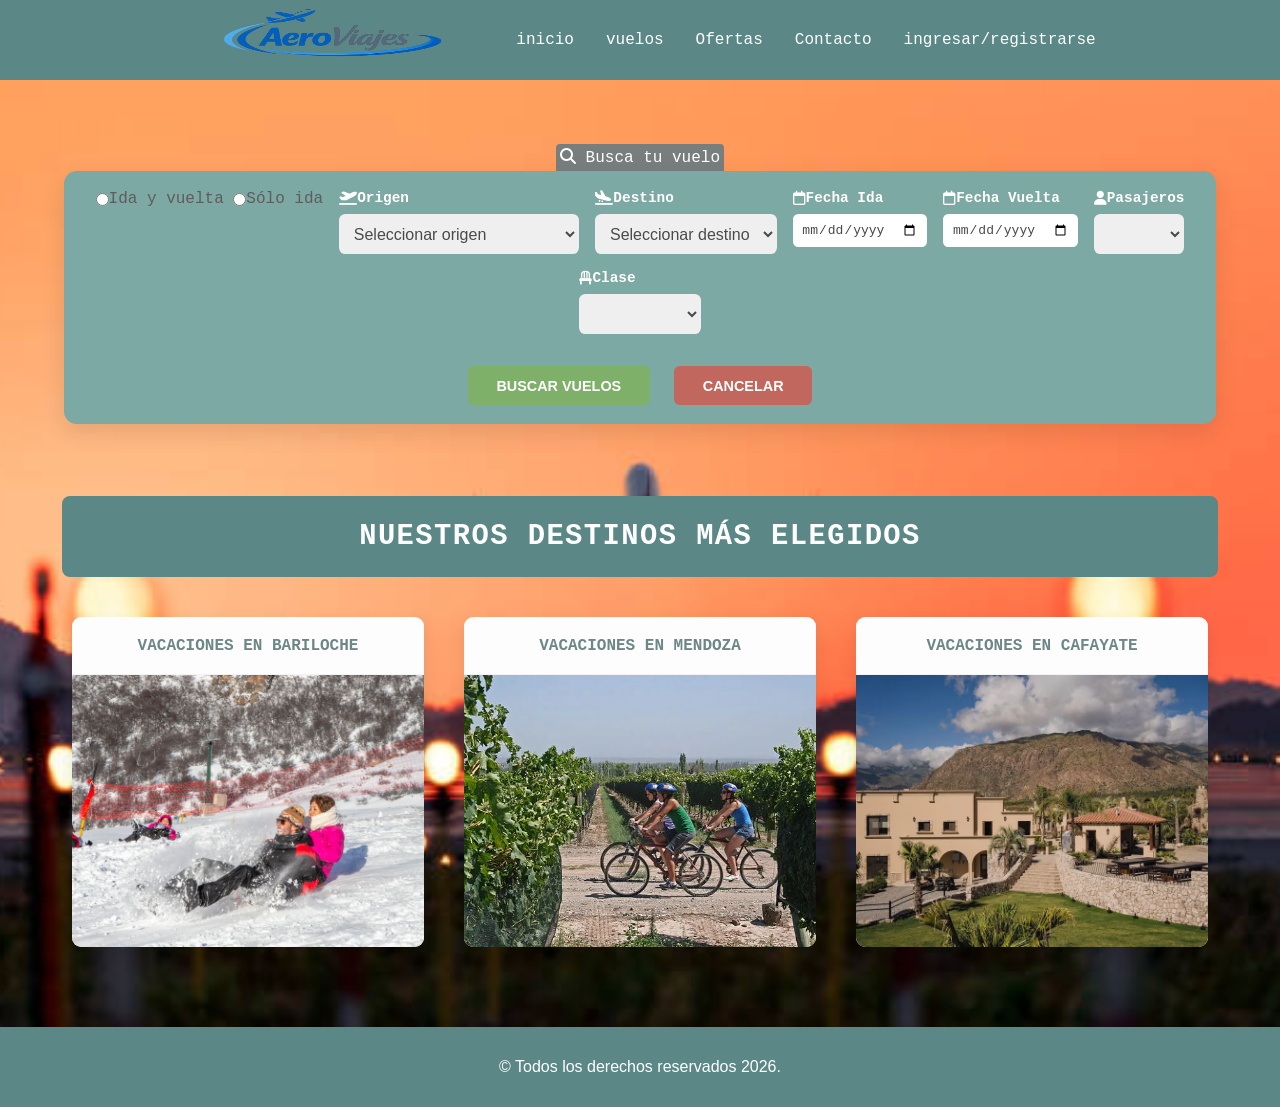
<file: index.html>
<!DOCTYPE html>
<html lang="en">

<head>
    <meta charset="UTF-8">
    <meta name="viewport" content="width=device-width, initial-scale=1.0">
    <title>TP INTEGRADOR 2026</title>
    <link rel="stylesheet" type="text/css" href="/CSS/styles.css">
    <link rel=" stylesheet" type="text/css" href="/CSS/etiquetas.css">
    <link rel="stylesheet" type="text/css" href="/CSS/index.css">
    <link rel="stylesheet" type="text/css"
        href="https://cdnjs.cloudflare.com/ajax/libs/font-awesome/6.5.0/css/all.min.css">

</head>
<!-- ****************************************************
Se deberá maquetar como mínimo las siguientes vistas:
1. Vista Inicio.
2. Vista de Resultados de búsqueda-ENCAMINADA
3. Vista detalle de vuelo-EN PROCESO
4. Vista checkout-LISTA
5. Vista mis reservas
**************************************************** -->

<body>
    <header id="header"></header>
    <main>
        <section class="section-vuelo">
            <p class="etiqueta-vuelo">
                <i class="fa-solid fa-magnifying-glass"></i> Busca tu vuelo
            </p>

            <form action="../PAGES/resultado busqueda.html" method="get" class="form">
                <div id="grupo-fecha-vuelta">
                    <div class="form-row form-tipo">
                        <label class="radio-label">
                            <input type="radio" required name="tipo-viaje" value="ida-vuelta">
                            Ida y vuelta
                        </label>
                        <label class="radio-label">
                            <input type="radio" required name="tipo-viaje" value="solo-ida">
                            Sólo ida
                        </label>
                    </div>
                </div>
                <div class="form-group">
                    <label for="desde">
                        <i class="fa-solid fa-plane-departure"></i> Origen
                    </label>
                    <select name="desde" id="desde" class="campos-form" required>
                        <option value="" disabled selected>Seleccionar origen</option>
                        <option value="BUE">Ezeiza, Buenos Aires (EZE)</option>
                        <option value="AEP">Aeroparque, CABA (AEP)</option>
                        <option value="BRC">Bariloche, Río Negro (BRC)</option>
                        <option value="COR">Córdoba (COR)</option>
                    </select>
                </div>

                <div class="form-group">
                    <label for="destino">
                        <i class="fa-solid fa-plane-arrival"></i> Destino
                    </label>
                    <select name="destino" id="destino" class="campos-form" required>
                        <option value="" disabled selected>Seleccionar destino</option>
                        <option value="MAD">Madrid (MAD)</option>
                        <option value="MIA">Miami (MIA)</option>
                        <option value="LIM">Lima (LIM)</option>
                        <option value="GRU">São Paulo (GRU)</option>
                    </select>
                </div>

                <div class="form-group">
                    <label for="fecha-salida">
                        <i class="fa-regular fa-calendar"></i> Fecha Ida
                    </label>
                    <input type="date" name="fecha-salida" id="fecha-salida" class="campos-form" required>
                </div>

                <div class="form-group">
                    <label for="fecha-vuelta">
                        <i class="fa-regular fa-calendar"></i> Fecha Vuelta
                    </label>
                    <input type="date" name="fecha-vuelta" id="fecha-vuelta" class="campos-form" required>
                </div>

                <div class="form-group">
                    <label for="pasajeros">
                        <i class="fa-solid fa-user"></i> Pasajeros
                    </label>
                    <select name="pasajeros" id="pasajeros" class="campos-form" required>
                        <option value="" disabled selected></option>
                        <option value="1">1</option>
                        <option value="2">2</option>
                        <option value="3">3</option>
                        <option value="4">4</option>
                    </select>
                </div>

                <div class="form-group">
                    <label for="clase">
                        <i class="fa-solid fa-chair"></i> Clase
                    </label>
                    <select name="clase" id="clase" class="campos-form" required>
                        <option value="" disabled selected></option>
                        <option value="economica">Económica</option>
                        <option value="ejecutiva">Ejecutiva</option>
                        <option value="primera">Primera</option>
                    </select>
                </div>

                <div class="form-actions">
                    <input type="submit" value="BUSCAR VUELOS" class="aceptar">
                    <input type="reset" value="CANCELAR" class="reset">
                </div>
            </form>
        </section>

        <section class="destinos-favoritos">
            <h1>NUESTROS DESTINOS MÁS ELEGIDOS</h1>
        </section>
        <section>
            <div class="seccion-vacaciones">
                <article>
                    <a href="../PAGES/resultado busqueda.html">
                        <p class="titulo">VACACIONES EN BARILOCHE</p>
                        <img src="../IMG/vacaciones-bariloche.jpg" alt="vacaciones en Bariloche">
                    </a>
                </article>
                <article>
                    <a href="../PAGES/resultado busqueda.html">
                        <p class="titulo">VACACIONES EN MENDOZA</p>
                        <img src="../IMG/vacaciones-mendoza.jpg" alt="vacaciones en Mendoza">
                    </a>
                </article>
                <article>
                    <a href="../PAGES/resultado busqueda.html">

                        <p class="titulo">VACACIONES EN CAFAYATE</p>
                        <img src="/IMG/vacaciones-cafayate.jpg" alt="vacaciones en Salta">
                    </a>
                </article>
            </div>
        </section>
    </main>
    <footer id="footer"></footer>
    
    <script src="../JS/script.js"></script>
    <script src="../JS/header-footer.js"></script>
</body>

</html>
</file>
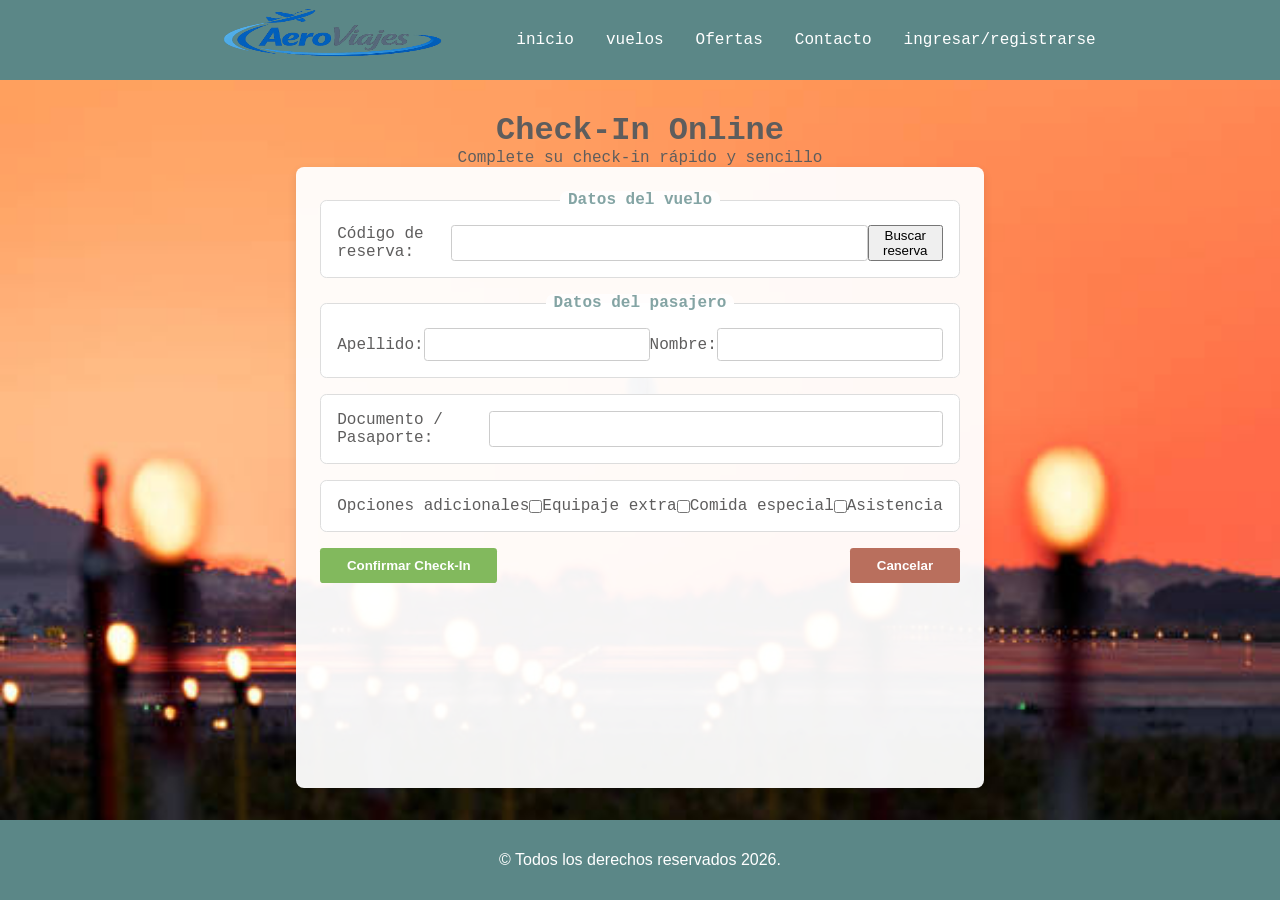
<file: PAGES/check-in.html>
<!DOCTYPE html>
<html lang="es">

<head>
  <meta charset="UTF-8">
  <meta name="viewport" content="width=device-width, initial-scale=1.0">
  <title>Check-In Online</title>
  <link rel="stylesheet" type="text/css" href="../CSS/styles.css">
  <link rel="stylesheet" type="text/css" href="../CSS/etiquetas.css">
  <link rel="stylesheet" type="text/css" href="../CSS/check-in.css">
</head>

<body>
  <header id="header"></header>


  <main>
    <h1>Check-In Online</h1>
    <p>Complete su check-in rápido y sencillo</p>

    <section class="formulario-checkin">
      <form>
        <fieldset>
          <legend class="titulo">Datos del vuelo</legend>
          <label>Código de reserva:</label>
          <input type="text" name="codigo" required>
          <button class="buscar-reserva">Buscar reserva</button>


        </fieldset>

        <fieldset>
          <legend class="titulo">Datos del pasajero</legend>
          <label>Apellido:</label>
          <input type="text" name="apellido" required>
          <label>Nombre:</label>
          <input type="text" name="nombre" required>
        </fieldset>
        <fieldset>
          <label>Documento / Pasaporte:</label>
          <input type="text" name="documento" required>
        </fieldset>
        <fieldset>
          <p>Opciones adicionales</p>
          <label><input type="checkbox"> Equipaje extra</label>
          <label><input type="checkbox"> Comida especial</label>
          <label><input type="checkbox"> Asistencia</label>
        </fieldset>

        <div class="botones">
          <button class="confirmar">Confirmar Check-In</button>
          <button class="cancelar">Cancelar</button>
        </div>
      </form>
    </section>
  </main>

  <footer id="footer"></footer>
  <script src="../JS/header-footer.js"></script>
  <script src="../JS/script.js"></script>
</body>

</html>
</file>
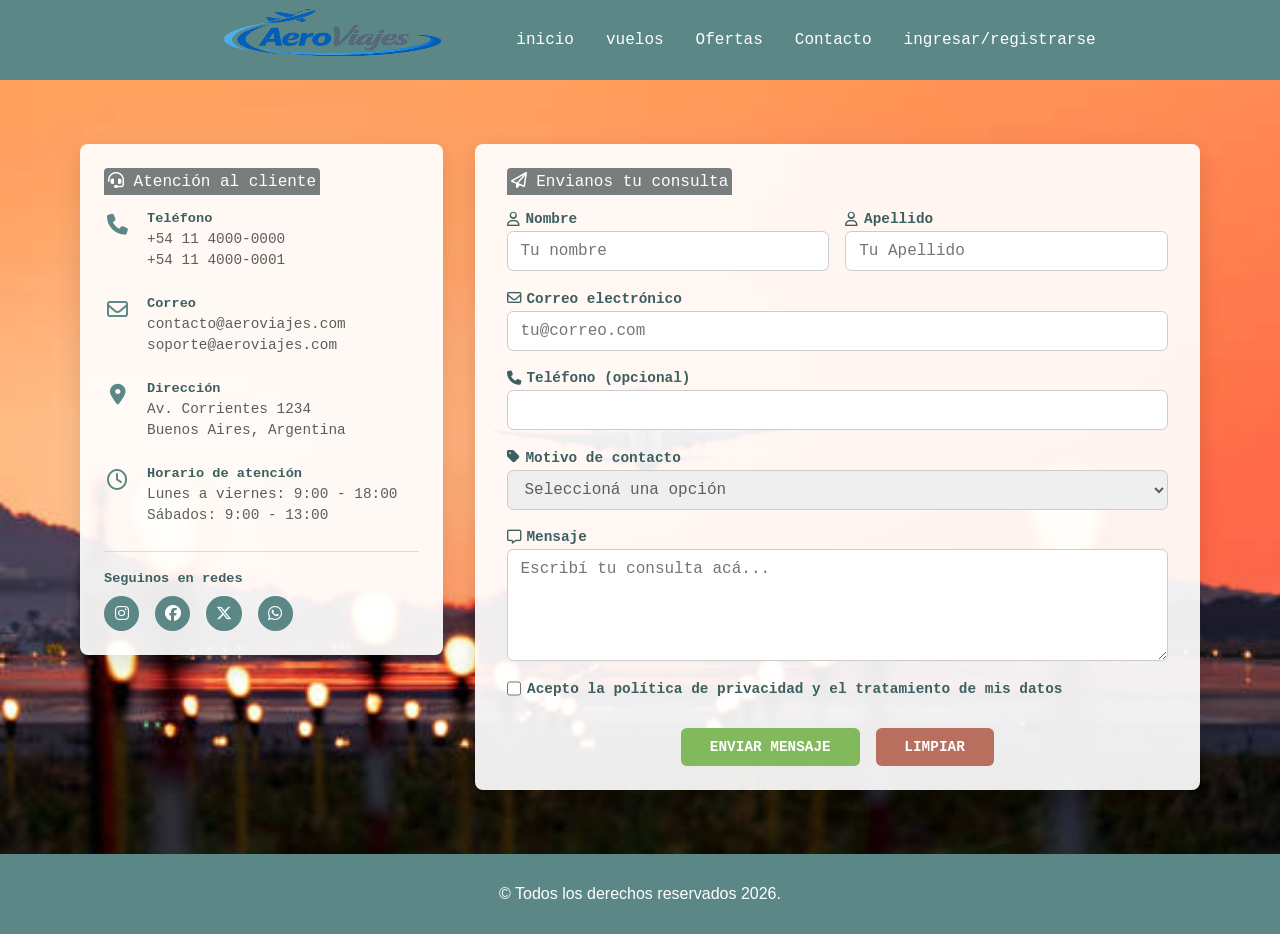
<file: PAGES/contacto.html>
<!DOCTYPE html>
<html lang="es">

<head>
    <meta charset="UTF-8">
    <meta name="viewport" content="width=device-width, initial-scale=1.0">
    <title>Contacto - Aero Viajes</title>
    <link rel="stylesheet" href="../CSS/styles.css">
    <link rel="stylesheet" href="../CSS/etiquetas.css">
    <link rel="stylesheet" href="../CSS/contacto.css">
    <link rel="stylesheet" href="https://cdnjs.cloudflare.com/ajax/libs/font-awesome/6.5.0/css/all.min.css">
</head>

<body>
    <header id="header"></header>


    <main>
        <div class="contacto-wrapper">

            <!-- Columna izquierda -->
            <aside class="contacto-info">
                <p class="etiqueta-vuelo">
                    <i class="fa-solid fa-headset"></i> Atención al cliente
                </p>

                <div class="info-bloque">
                    <div class="info-item">
                        <i class="fa-solid fa-phone"></i>
                        <div>
                            <p class="info-titulo">Teléfono</p>
                            <p class="info-dato">+54 11 4000-0000</p>
                            <p class="info-dato">+54 11 4000-0001</p>
                        </div>
                    </div>

                    <div class="info-item">
                        <i class="fa-regular fa-envelope"></i>
                        <div>
                            <p class="info-titulo">Correo</p>
                            <p class="info-dato">contacto@aeroviajes.com</p>
                            <p class="info-dato">soporte@aeroviajes.com</p>
                        </div>
                    </div>

                    <div class="info-item">
                        <i class="fa-solid fa-location-dot"></i>
                        <div>
                            <p class="info-titulo">Dirección</p>
                            <p class="info-dato">Av. Corrientes 1234</p>
                            <p class="info-dato">Buenos Aires, Argentina</p>
                        </div>
                    </div>

                    <div class="info-item">
                        <i class="fa-regular fa-clock"></i>
                        <div>
                            <p class="info-titulo">Horario de atención</p>
                            <p class="info-dato">Lunes a viernes: 9:00 - 18:00</p>
                            <p class="info-dato">Sábados: 9:00 - 13:00</p>
                        </div>
                    </div>
                </div>

                <!-- Redes sociales -->
                <div class="redes">
                    <p class="info-titulo">Seguinos en redes</p>
                    <div class="redes-iconos">
                        <a href="" class="red-link"><i class="fa-brands fa-instagram"></i></a>
                        <a href="" class="red-link"><i class="fa-brands fa-facebook"></i></a>
                        <a href="" class="red-link"><i class="fa-brands fa-x-twitter"></i></a>
                        <a href="" class="red-link"><i class="fa-brands fa-whatsapp"></i></a>
                    </div>
                </div>
            </aside>

            <!-- formulario -->
            <section class="contacto-form-wrapper">
                <p class="etiqueta-vuelo">
                    <i class="fa-regular fa-paper-plane"></i> Envianos tu consulta
                </p>

                <form action="" method="post" class="form-contacto">

                    <div class="form-row-doble">
                        <div class="form-group">
                            <label for="nombre">
                                <i class="fa-regular fa-user"></i> Nombre
                            </label>
                            <input type="text" id="nombre" name="nombre" class="campos-form" placeholder="Tu nombre"
                                required>
                        </div>
                        <div class="form-group">
                            <label for="apellido">
                                <i class="fa-regular fa-user"></i> Apellido
                            </label>
                            <input type="text" id="apellido" name="apellido" class="campos-form"
                                placeholder="Tu Apellido" required>
                        </div>
                    </div>

                    <div class="form-group">
                        <label for="email">
                            <i class="fa-regular fa-envelope"></i> Correo electrónico
                        </label>
                        <input type="email" id="email" name="email" class="campos-form" placeholder="tu@correo.com"
                            required>
                    </div>

                    <div class="form-group">
                        <label for="telefono">
                            <i class="fa-solid fa-phone"></i> Teléfono (opcional)
                        </label>
                        <input type="tel" id="telefono" name="telefono" class="campos-form">
                    </div>

                    <div class="form-group">
                        <label for="motivo">
                            <i class="fa-solid fa-tag"></i> Motivo de contacto
                        </label>
                        <select id="motivo" name="motivo" class="campos-form" required>
                            <option value="" disabled selected>Seleccioná una opción</option>
                            <option value="reserva">Consulta sobre reserva</option>
                            <option value="cancelacion">Cancelación de vuelo</option>
                            <option value="checkin">Check-in online</option>
                            <option value="equipaje">Equipaje</option>
                            <option value="otro">Otro</option>
                        </select>
                    </div>

                    <div class="form-group">
                        <label for="mensaje">
                            <i class="fa-regular fa-message"></i> Mensaje
                        </label>
                        <textarea id="mensaje" name="mensaje" class="campos-form textarea"
                            placeholder="Escribí tu consulta acá..." rows="5" required></textarea>
                    </div>

                    <div class="form-group form-terminos">
                        <label class="radio-label">
                            <input type="checkbox" name="terminos" required>
                            Acepto la política de privacidad y el tratamiento de mis datos
                        </label>
                    </div>

                    <div class="form-actions">
                        <input type="submit" value="ENVIAR MENSAJE" class="aceptar">
                        <input type="reset" value="LIMPIAR" class="reset">
                    </div>

                </form>
            </section>

        </div>
    </main>

    <footer id="footer"></footer>
    <script src="../JS/header-footer.js"></script>
    <script src="../JS/script.js"></script>
</body>

</html>
</file>
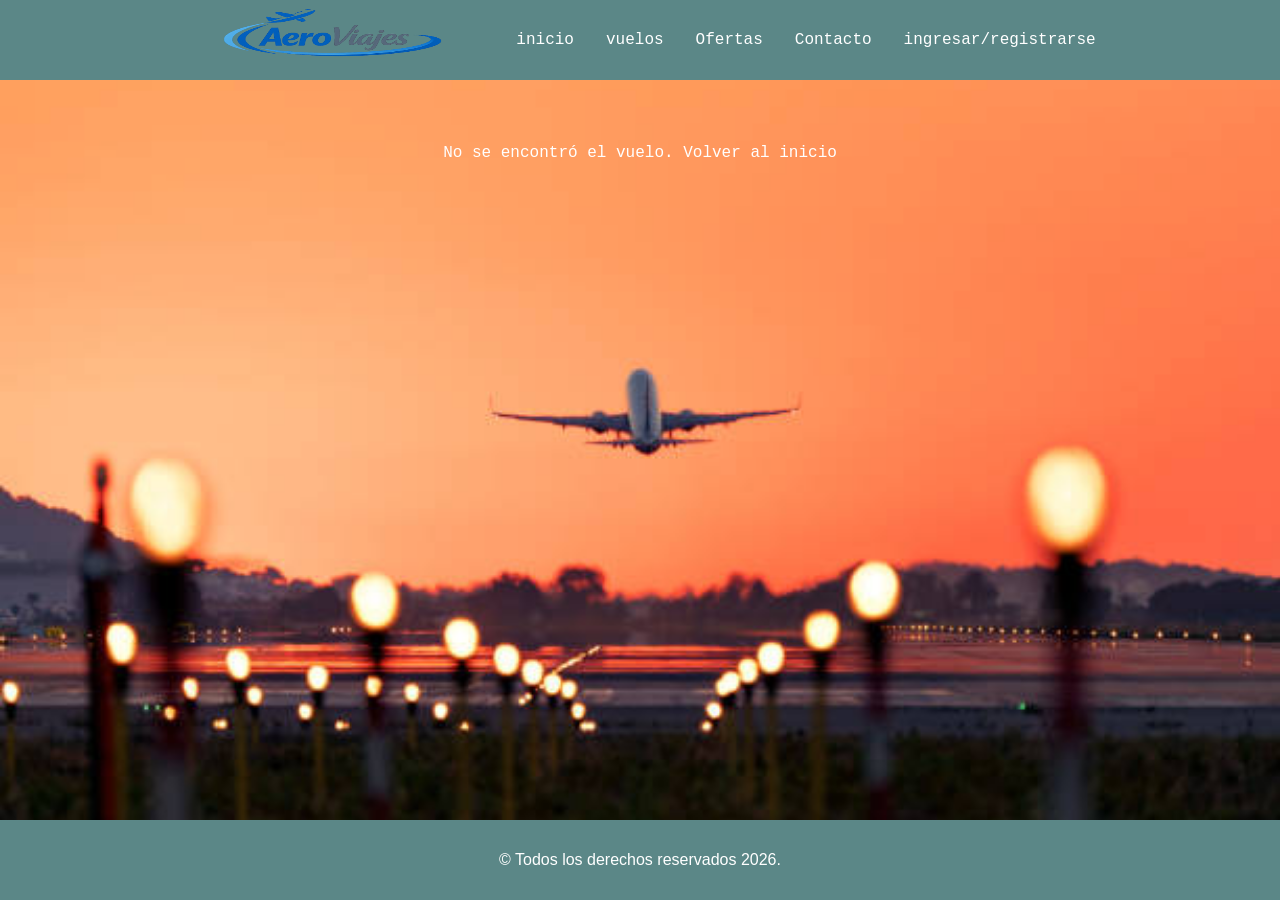
<file: PAGES/detalle_vuelo.html>
<!DOCTYPE html>
<html lang="es">
<head>
    <meta charset="UTF-8">
    <meta name="viewport" content="width=device-width, initial-scale=1.0">
    <title>Detalle del vuelo</title>
    <link rel="stylesheet" type="text/css" href="../CSS/styles.css">
    <link rel="stylesheet" type="text/css" href="../CSS/etiquetas.css">
    <link rel="stylesheet" type="text/css" href="../CSS/detalle_vuelo.css">
</head>
<body>
    <header id="header"></header>

    <main>
        <section class="ubicacion-cabina">
            <div class="datos-de-vuelos" id="detalle-vuelo"></div>

            <div class="resumen-precio" id="resumen-precio"></div>

            <div class="contenedor-opcion-equipaje">
                <label class="opcion-equipaje">
                    <input type="checkbox" id="chk-equipaje"> 
                    Agregar equipaje adicional
                </label>
            </div>

            <p class="etiqueta-asientos">Asientos</p>

            <div class="referencia-asientos">
                <span class="ref-item"><span class="ref-box ref-libre"></span> Disponible</span>
                <span class="ref-item"><span class="ref-box ref-ocupado"></span> Ocupado</span>
                <span class="ref-item"><span class="ref-box ref-seleccionado"></span> Seleccionado</span>
            </div>

            <div class="armado-del-vuelo" id="armado-del-vuelo"></div>

            <button class="etiqueta-confirmar" id="btn-confirmar">Confirmar vuelo</button>
        </section>
    </main>

    <footer id="footer"></footer>

    <script src="../JS/header-footer.js"></script>
    <script src="../JS/script.js"></script>
    <script src="../JS/detalle_vuelo.js"></script>
</body>
</html>
</file>
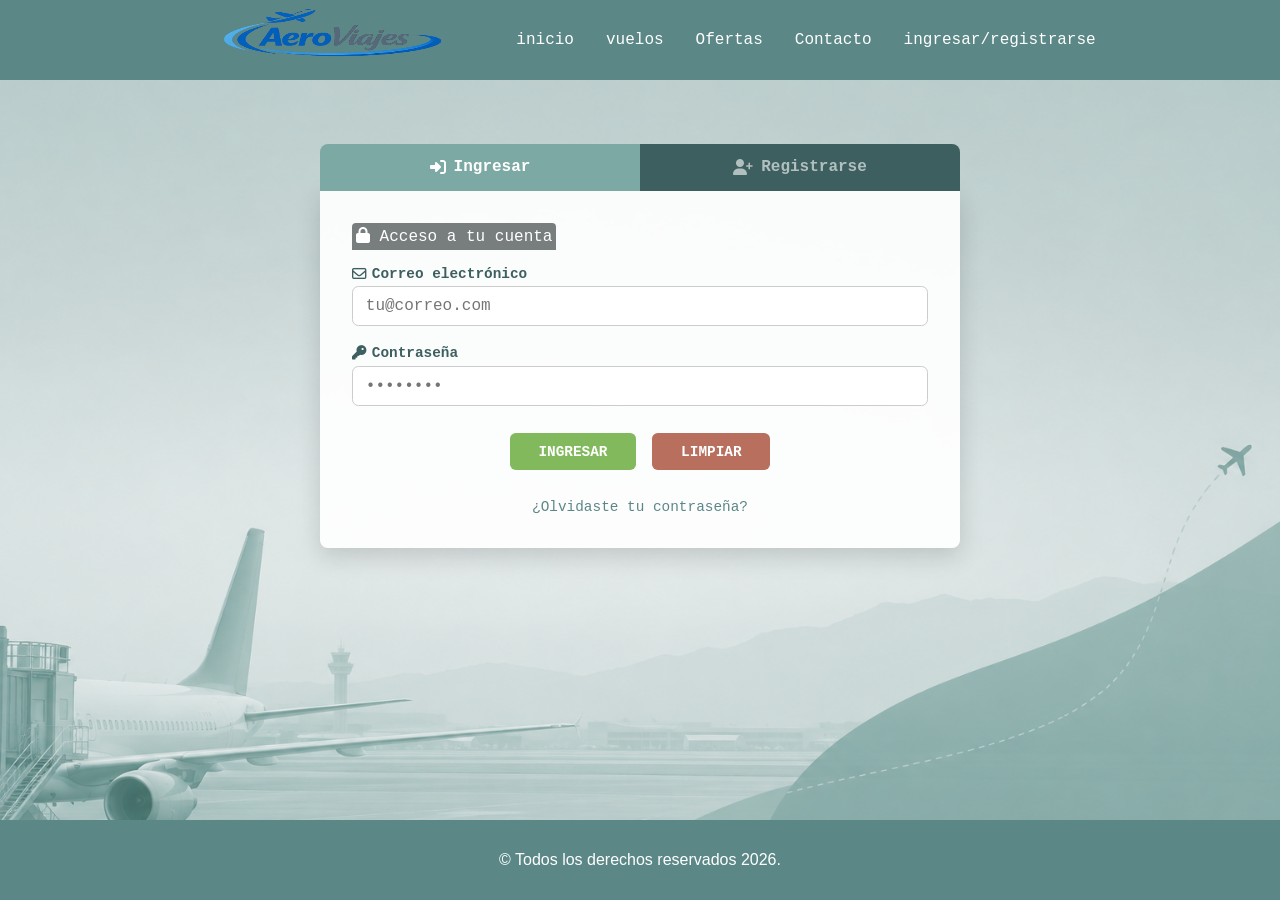
<file: PAGES/ingresar.html>
<!DOCTYPE html>
<html lang="es">

<head>
    <meta charset="UTF-8">
    <meta name="viewport" content="width=device-width, initial-scale=1.0">
    <title>Ingresar / Registrarse</title>
    <link rel="stylesheet" type="text/css" href="../CSS/styles.css">
    <link rel="stylesheet" type="text/css" href="../CSS/etiquetas.css">
    <link rel="stylesheet" type="text/css" href="../CSS/ingresar.css">
    <link rel="stylesheet" type="text/css"
        href="https://cdnjs.cloudflare.com/ajax/libs/font-awesome/6.5.0/css/all.min.css">
</head>

<body>
    <header id="header"></header>
    <main>
        <div class="auth-container">

            <!-- Tabs -->
            <div class="auth-tabs">
                <input type="radio" name="auth-tab" id="tab-login" class="tab-check" checked>
                <input type="radio" name="auth-tab" id="tab-registro" class="tab-check">

                <div class="tabs-header">
                    <label for="tab-login" class="tab-label">
                        <i class="fa-solid fa-right-to-bracket"></i> Ingresar
                    </label>
                    <label for="tab-registro" class="tab-label">
                        <i class="fa-solid fa-user-plus"></i> Registrarse
                    </label>
                </div>

                <!-- Panel Login -->
                <div class="tab-panel panel-login">
                    <p class="etiqueta-vuelo">
                        <i class="fa-solid fa-lock"></i> Acceso a tu cuenta
                    </p>
                    <form action="" method="post" class="form-auth">
                        <div class="form-group">
                            <label for="email-login">
                                <i class="fa-regular fa-envelope"></i> Correo electrónico
                            </label>
                            <input type="email" id="email-login" name="email" class="campos-form"
                                placeholder="tu@correo.com" required>
                        </div>

                        <div class="form-group">
                            <label for="password-login">
                                <i class="fa-solid fa-key"></i> Contraseña
                            </label>
                            <input type="password" id="password-login" name="password" class="campos-form"
                                placeholder="••••••••" required>
                        </div>

                        <div class="form-actions">
                            <input type="submit" value="INGRESAR" class="aceptar">
                            <input type="reset" value="LIMPIAR" class="reset">
                        </div>

                        <div class="auth-footer-link">
                            <a href="#">¿Olvidaste tu contraseña?</a>
                        </div>
                    </form>
                </div>

                <!-- Panel Registro -->
                <div class="tab-panel panel-registro">
                    <p class="etiqueta-vuelo">
                        <i class="fa-solid fa-user-plus"></i> Crear cuenta
                    </p>
                    <form action="" method="post" class="form-auth">
                        <div class="form-row-doble">
                            <div class="form-group">
                                <label for="nombre">
                                    <i class="fa-regular fa-user"></i> Nombre
                                </label>
                                <input type="text" id="nombre" name="nombre" class="campos-form" placeholder="Tu nombre"
                                    required>
                            </div>
                            <div class="form-group">
                                <label for="apellido">
                                    <i class="fa-regular fa-user"></i> Apellido
                                </label>
                                <input type="text" id="apellido" name="apellido" class="campos-form"
                                    placeholder="Tu Apellido" required>
                            </div>
                        </div>

                        <div class="form-group">
                            <label for="email-registro">
                                <i class="fa-regular fa-envelope"></i> Correo electrónico
                            </label>
                            <input type="email" id="email-registro" name="email" class="campos-form"
                                placeholder="tu@correo.com" required>
                        </div>

                        <div class="form-group">
                            <label for="dni">
                                <i class="fa-solid fa-id-card"></i> DNI / Pasaporte
                            </label>
                            <input type="text" id="dni" name="dni" class="campos-form" placeholder="12345678" required>
                        </div>

                        <div class="form-group">
                            <label for="password-registro">
                                <i class="fa-solid fa-key"></i> Contraseña
                            </label>
                            <input type="password" id="password-registro" name="password" class="campos-form"
                                placeholder="••••••••" required>
                        </div>

                        <div class="form-group">
                            <label for="password-confirm">
                                <i class="fa-solid fa-key"></i> Confirmar contraseña
                            </label>
                            <input type="password" id="password-confirm" name="password-confirm" class="campos-form"
                                placeholder="••••••••" required>
                        </div>

                        <div class="form-group form-terminos">
                            <label class="radio-label">
                                <input type="checkbox" name="terminos" required>
                                Acepto los términos y condiciones
                            </label>
                        </div>

                        <div class="form-actions">
                            <input type="submit" value="REGISTRARSE" class="aceptar">
                            <input type="reset" value="LIMPIAR" class="reset">
                        </div>
                    </form>
                </div>

            </div>
        </div>
    </main>
    <footer id="footer"></footer>
    <script src="../JS/header-footer.js"></script>
    <script src="../JS/ingreso-registro.js"></script>
</body>

</html>
</file>
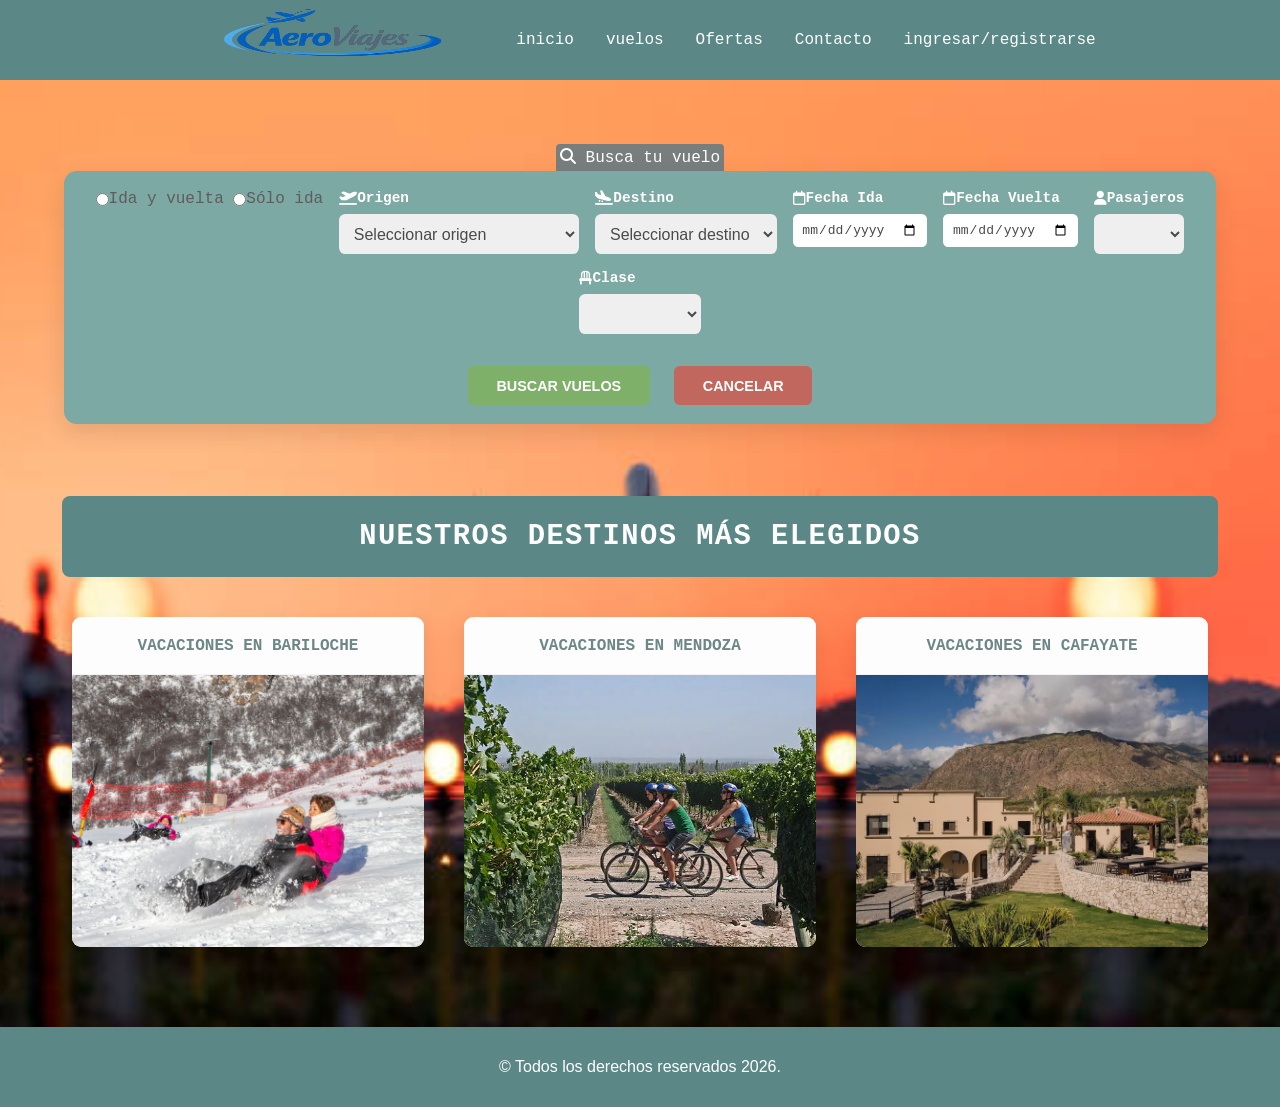
<file: PAGES/pagos.html>
<!DOCTYPE html>
<html lang="es">
<head>
  <meta charset="UTF-8">
  <meta name="viewport" content="width=device-width, initial-scale=1.0">
  <title>Pago - Checkout</title>
  <link rel="stylesheet" type="text/css" href="../CSS/styles.css">
  <link rel="stylesheet" type="text/css" href="../CSS/etiquetas.css">
  <link rel="stylesheet" type="text/css" href="../CSS/check-in.css">
</head>
<body>
  <header id="header"></header>

  <main>
    <h1>Checkout de Compra</h1>
    
    <div class="contenedor-checkout">
      <form id="form-checkout" class="formulario-checkin" onsubmit="return false;">
        
        <fieldset>
          <legend class="titulo">Datos del Pasajero</legend>
          <div class="grupo-campo">
            <label for="nombre">Nombre Completo:</label>
            <input type="text" id="nombre" required>
          </div>
          <div class="grupo-campo">
            <label for="documento-pax">Documento de Identidad:</label>
            <input type="text" id="documento-pax" required>
          </div>
          <div class="grupo-campo">
            <label for="correo">Correo Electrónico:</label>
            <input type="email" id="correo" required>
          </div>
          <div class="grupo-campo">
            <label for="telefono">Teléfono (opcional):</label>
            <input type="text" id="telefono">
          </div>
        </fieldset>

        <fieldset class="tipo-tarjeta">
          <legend class="titulo">Método de Pago</legend>
          <div class="selectores-pago">
            <label class="opcion-radio">
              <input type="radio" id="credito" name="medio-de-pago" value="tarjeta" checked> Tarjeta de Crédito
            </label>
            <label class="opcion-radio">
              <input type="radio" id="transferencia" name="medio-de-pago" value="transferencia"> Transferencia Bancaria
            </label>
          </div>

          <div id="bloque-tarjeta" class="metodo-bloque">
            <div class="grupo-campo">
              <label>Nro. de tarjeta:</label>
              <input type="number" id="nro-tarjeta">
            </div>
            <div class="fila-campos">
              <div class="grupo-campo">
                <label>Vencimiento (MM/YYYY):</label>
                <input type="text" id="vencimiento" placeholder="MM/YYYY">
              </div>
              <div class="grupo-campo">
                <label>CVV:</label>
                <input type="password" id="cvv" maxlength="3" placeholder="***">
              </div>
            </div>
            <div class="grupo-campo">
              <label>Titular de la tarjeta:</label>
              <input type="text" id="titular-tarjeta">
            </div>
          </div>

          <div id="bloque-transferencia" class="metodo-bloque" style="display: none;">
            <div class="grupo-campo">
              <label>Nro. de CBU:</label>
              <input type="number" id="nro-cbu">
            </div>
            <div class="grupo-campo">
              <label>Alias / Nro. Cuenta:</label>
              <input type="text" id="nro-cuenta">
            </div>
            <div class="grupo-campo">
              <label>Titular de la cuenta:</label>
              <input type="text" id="titular-cuenta">
            </div>
          </div>
        </fieldset>

        <div class="botones">
          <button type="submit" class="confirmar" id="btn-pagar">Confirmar el pago</button>
          <button type="reset" class="cancelar" id="btn-cancelar">Cancelar</button>
        </div>
      </form>

      <aside class="resumen-vuelo-checkout">
        <h3 class="titulo-resumen">Resumen de Vuelo</h3>
        <div id="detalle-ruta-resumen" class="info-resumen">
          </div>
        
        <hr>
        
        <div class="seccion-cupon">
          <label for="input-cupon">¿Tenés un cupón?</label>
          <div class="fila-cupon">
            <input type="text" id="input-cupon" placeholder="Código">
            <button type="button" id="btn-cupon">Aplicar</button>
          </div>
          <p id="mensaje-cupon"></p>
        </div>

        <div class="total-checkout">
          <span>Total a pagar:</span>
          <span id="total-monto">$0.00</span>
        </div>
      </aside>
    </div>

    <div class="etiqueta-vuelo ir-al-check-in">
      <a href="../PAGES/check-in.html"><h3>Ir al check-in online</h3></a>
    </div>
  </main>

  <footer id="footer"></footer>
  
  <script src="../JS/header-footer.js"></script>
  <script src="../JS/script.js"></script>
  <script src="../JS/checkout.js"></script>
</body>
</html>
</file>
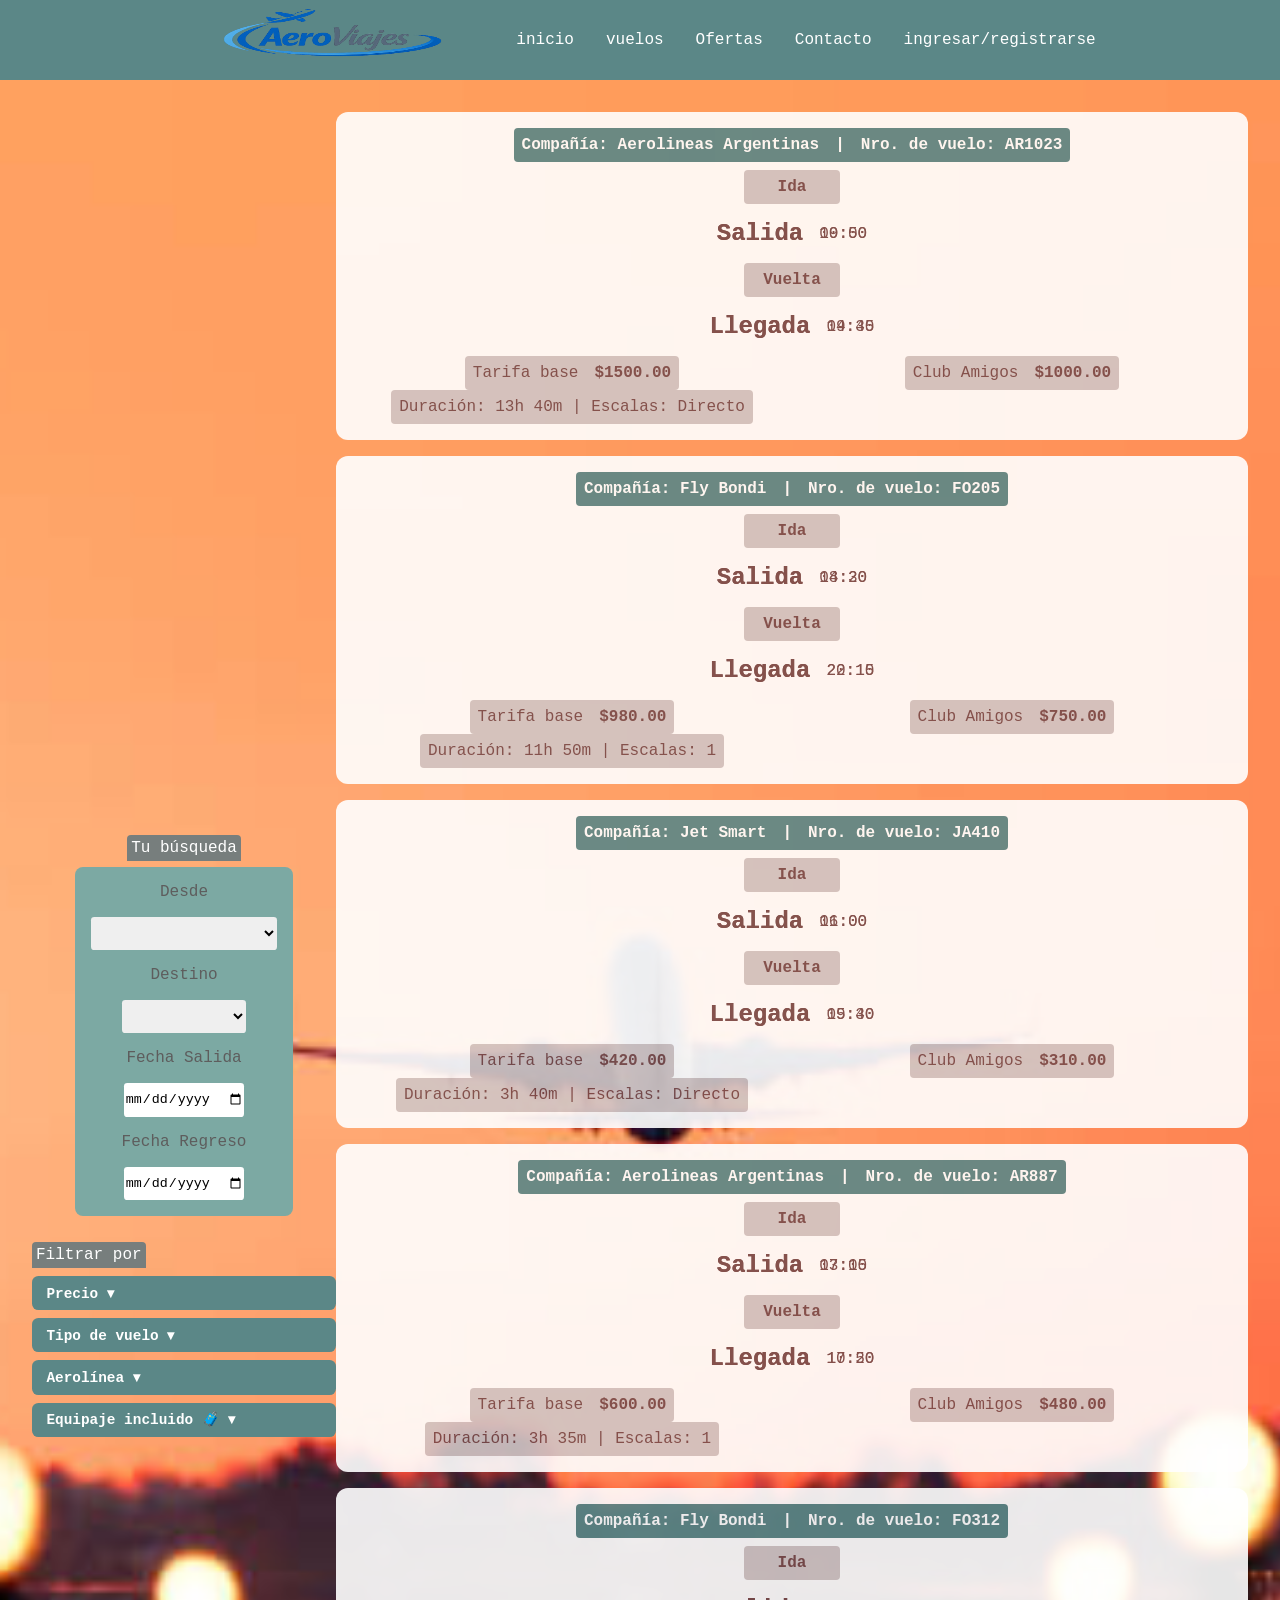
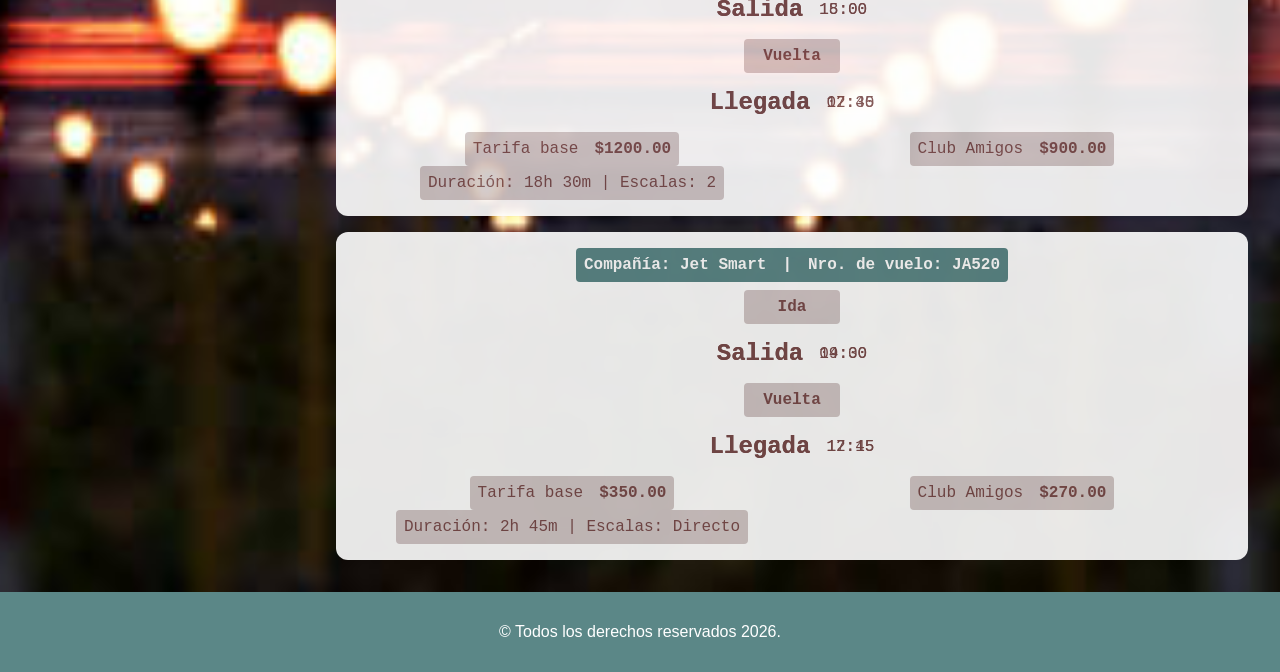
<file: PAGES/resultado busqueda.html>
<!DOCTYPE html>
<html lang="en">
 
<head>
    <meta charset="UTF-8">
    <meta name="viewport" content="width=device-width, initial-scale=1.0">
    <title>Resultado Búsqueda</title>
    <link rel="stylesheet" type="text/css" href="../CSS/styles.css">
    <link rel="stylesheet" type="text/css" href="../CSS/etiquetas.css">
    <link rel="stylesheet" type="text/css" href="../CSS/resultado-busqueda.css">
</head>
 
<body>
    <header id="header"></header>
 
    <main>
        <section class="vuelos-disponibles">
 
            <!-- ASIDE: formulario + filtros -->
            <aside class="section-vuelo" id="section-vuelo">
 
                <p class="etiqueta-vuelo">Tu búsqueda</p>
                <fieldset>
                    <form action="" class="form-vuelos">
                        <label for="desde">Desde</label>
                        <select name="desde" id="desde" class="campos-form">
                            <option value=""></option>
                            <option value="BUE">Ezeiza, Buenos Aires (EZE)</option>
                            <option value="AEP">Aeroparque, CABA (AEP)</option>
                            <option value="BRC">Bariloche, Río Negro (BRC)</option>
                            <option value="COR">Córdoba (COR)</option>
                        </select>
                        <label for="destino">Destino</label>
                        <select name="destino" id="destino" class="campos-form">
                            <option value=""></option>
                            <option value="MAD">Madrid (MAD)</option>
                            <option value="MIA">Miami (MIA)</option>
                            <option value="LIM">Lima (LIM)</option>
                            <option value="GRU">São Paulo (GRU)</option>
                        </select>
                        <label for="fecha-salida">Fecha Salida</label>
                        <input type="date" name="fecha-salida" id="fecha-salida" class="campos-form">
                        <label for="fecha-vuelta">Fecha Regreso</label>
                        <input type="date" name="fecha-vuelta" id="fecha-vuelta" class="campos-form">
                    </form>
                </fieldset>
 
                <!-- FILTROS -->
                <div class="filtros">
                    <p class="etiqueta-vuelo">Filtrar por</p>
 
                    <!-- Precio -->
                    <div class="accordion">
                        <button class="accordion-header" type="button">Precio ▾</button>
                        <div class="accordion-body" id="filtro-precio">
                            <div class="precio-labels">
                                <span id="label-precio-min">$0</span>
                                <span id="label-precio-max">$0</span>
                            </div>
                            <label for="range-precio-min">Mínimo</label>
                            <input type="range" id="range-precio-min" class="range-filtro">
                            <label for="range-precio-max">Máximo</label>
                            <input type="range" id="range-precio-max" class="range-filtro">
                        </div>
                    </div>
 
                    <!-- Tipo de vuelo -->
                    <div class="accordion">
                        <button class="accordion-header" type="button">Tipo de vuelo ▾</button>
                        <div class="accordion-body">
                            <label class="filtro-label">
                                <input type="checkbox" name="tipo-vuelo" value="directo"> Directo
                            </label>
                            <label class="filtro-label">
                                <input type="checkbox" name="tipo-vuelo" value="con-escalas"> Con escalas
                            </label>
                        </div>
                    </div>
 
                    <!-- Aerolínea (se genera dinámicamente) -->
                    <div class="accordion">
                        <button class="accordion-header" type="button">Aerolínea ▾</button>
                        <div class="accordion-body" id="filtro-aerolineas">
                            <!-- JS -->
                        </div>
                    </div>
                    <!-- Equipaje -->
                    <div class="accordion">
                        <button class="accordion-header" type="button">Equipaje incluido 🧳 ▾</button>
                        <div class="accordion-body">
                            <label class="filtro-label">
                                <input type="checkbox" id="check-equipaje">
                                Agregar equipaje en bodega
                            </label>
                            <p class="equipaje-info">El costo varía según la aerolínea y se suma al precio del vuelo.</p>
                        </div>
                    </div>
                </div>
 
            </aside>
 
            <!-- GRILLA de resultados -->
            <section class="grilla-resultados" id="grilla-resultados">
            </section>
 
        </section>
    </main>
 
    <footer id="footer"></footer>
    <script src="../JS/header-footer.js"></script>
    <script src="../JS/script.js"></script>
    <script src="../JS/resultado_busqueda.js"></script>
</body>
 
</html>
</file>
<file: CSS/styles.css>
:root {
    --color-primario: #5b8787;
    --color-primario-dark: #3d5f5f;
    --color-primario-light: rgb(124, 169, 163);
    --color-primario-xlight: rgba(255, 255, 255, 0.2);
    --color-blanco: white;
    --color-texto: rgb(94, 93, 93);
    --color-borde: rgba(255, 255, 255, 0.4);
    --color-aceptar: rgb(130, 185, 93);
    --color-aceptar-dark: rgb(105, 155, 72);
    --color-reset: rgb(185, 111, 93);
    --color-reset-dark: rgb(155, 85, 68);
    --color-asiento-pasajero: rgb(231, 185, 101);
}
    * {
        margin: 0;
    }

    html,
    body {
        height: 100%;
        margin: 0;
    }

    body {
        display: flex;
        flex-direction: column;
        margin: 0 auto;
        padding: 0;
        height: 100vh;
        min-height: 100vh;
        width: 100%;
        font-family: 'Courier New', Courier, monospace;
    }

    header {
        display: flex;
        flex-direction: row;
        position: relative;
        justify-content: space-around;
        color: white;
        background-color: #5b8787;
        padding: 0 2em;
        height: 5em;
    }

    nav {
        display: flex;
        justify-content: center;
    }

    .menu {
        display: flex;
        gap: 2em;
        justify-content: space-around;
        align-items: center;
        padding: 1em;
        height: auto;
    }

    .logo {
        display: flex;
        align-items: center;
        max-height: 100%;
        height: auto;
        width: auto;

    }

    a {
        color: white;
        text-decoration: none;
    }

    fieldset {
        border: none;
        margin-bottom: 1.5em;
    }

    main {
        display: flex;
        flex: 1;
        flex-direction: column;
        justify-content: start;
        align-items: center;
        min-height: calc(100vh -5em -5em);
        padding: 2em;
        background-image: url(../IMG/avion-despegando.jpg);
        background-size: cover;
        background-position: center;
        background-repeat: no-repeat;
        background-color: rgb(185, 191, 190);
        color: rgb(94, 93, 93);
    }

    footer {
        display: flex;
        flex-direction: row;
        justify-content: center;
        align-items: center;
        width: 100%;
        height: 5em;
        color: white;
        background-color: #5b8787;
        font-family: Arial, Helvetica, sans-serif;
        flex-shrink: 0;
        gap: 2em;
    }
</file>
<file: CSS/etiquetas.css>
.etiqueta-vuelo {
    border-radius: 0.25em 0.25em 0 0;
    background-color: rgb(119, 126, 125);
    color: white;
    max-width: fit-content;
    padding: 0.25em;
}

.form-vuelos {
    position: relative;
    display: flex;
    flex-direction: column;
    flex-wrap: wrap;
    justify-content: center;
    align-items: center;
    width: 100%;
    max-width: 100%;
    gap: 1em;
    padding: 1em 1em 1em 1em;
    background-color: rgb(124, 169, 163);
    border-radius: 0.50em;
}

label {
    display: inline-flex;
    align-items: center;
}

.campos-form {
    display: flex;
    flex-direction: row;
    justify-content: center;
    border-radius: 0.25em;
    border: none;
    height: 2.5em;
}

.buscar-cancelar {
    display: flex;
    flex-direction: row;
    justify-content: space-around;
    gap: 1em;
    width: max-content;
    height: fit-content;
}

.aceptar {
    display: flex;
    justify-content: center;
    align-items: center;
    background-color: rgb(130, 185, 93);
    border-radius: 0.25em;
    color: white;
    font-weight: bold;
    border: none;
    padding: 0.5em 1em;
    text-decoration: none;
}

.reset {
    background-color: rgb(185, 111, 93);
    border-radius: 0.25em;
    color: white;
    font-weight: bold;
    border: none;
    text-align: center
}

fieldset {
    display: flex;
    flex-direction: row;
    justify-content: space-around;
    margin: 0;
}

/*TARJETAS DE VUELO (usado en resultado busqueda.html y detalle vuelo.html)*/

.grilla-resultados {
    /*display: grid;
grid-template-columns: repeat(3, 1fr); */
    display: flex;
    flex-direction: column;
    width: 100%;
    max-width: 100%;
    margin: 0 auto;
    box-sizing: border-box;
    gap: 1em;
}

.datos-de-vuelos {
    display: grid;
    grid-template-columns: 1fr 1fr;
    grid-template-rows: auto auto auto auto auto auto;
    grid-template-areas:
        "compania compania"
        "ida ida"
        "salida salida"
        "vuelta vuelta"
        "llegada llegada"
        "precio-base precio-amigo";
    justify-content: center;
    align-items: center;
    padding: 1em;
    max-height: fit-content;
    margin: 0;
    background-color: #ffffff;
    border-radius: 0.75em;
    opacity: 0.90;
    align-content: space-evenly;
    justify-items: center;
    width: 100%;
    box-sizing: border-box;
}

.aerolinea {
    display: flex;
    justify-content: space-between;
    align-items: center;
    gap: 1em;
}

.compania {
    grid-area: compania;
    display: flex;
    flex-direction: row;
    justify-content: start;
    align-items: center;
    width: auto;
    color: white;
    background-color: #5b8787;
    border-radius: 0.25em;
    padding: 0.5em;
    font-weight: bold;
    margin-bottom: 0.5em;
}

.ida {
    grid-area: ida;
    display: flex;
    flex-direction: row;
    justify-content: center;
    align-items: center;
    width: 5em;
    background-color: rgb(209, 198, 198);
    color: rgb(120, 74, 74);
    border-radius: 0.25em;
    padding: 0.5em;
    font-weight: bold;
}

.vuelta {
    grid-area: vuelta;
    display: flex;
    flex-direction: row;
    justify-content: center;
    align-items: center;
    width: 5em;
    background-color: 5b8787;
    background-color: rgb(209, 198, 198);
    color: rgb(120, 74, 74);
    border-radius: 0.25em;
    padding: 0.5em;
    font-weight: bold;
}


.salida {
    grid-area: salida;
}

.llegada {
    grid-area: llegada;
}

.salida-llegada {
    display: flex;
    flex-direction: row;
    align-items: center;
    justify-content: center;
    padding: 1em;
    color: rgb(120, 74, 74);

}

.horario {
    display: flex;
    flex-direction: row;
    justify-content: center;
    margin-left: 1em;
    color: rgb(120, 74, 74);

}

.tarifas {
    display: flex;
    flex-direction: row;
    justify-content: center;
    align-items: center;
    background-color: rgb(209, 198, 198);
    color: rgb(120, 74, 74);
    border-radius: 0.25em;
    padding: 0.5em;
}

.precio-base {
    grid-area: precio-base;
    display: flex;
    flex-direction: row;
    justify-content: center;
    margin-left: 1em;
    font-weight: bold;
    color: rgb(120, 74, 74);
}

.precio-amigo {
    grid-area: precio-amigo;
    display: flex;
    flex-direction: row;
    justify-content: center;
    margin-left: 1em;
    font-weight: bold;
    color: rgb(120, 74, 74);
}

.titulo {
    text-align: center;
    padding: 1em;
    background-color: #ffffff;
    opacity: 0.75;
    border-radius: 0.50em 0.50em 0 0;
}

/*?????*/
.section-vuelo {
    display: flex;
    flex-direction: column;
    justify-content: center;
    align-items: center;
}

.vuelo {
    display: grid;
    grid-template-columns: 1fr;
    justify-content: center;
    align-items: center;
    padding-top: 1em;
    height: 15em;
    margin: 2em;
    background-color: #ffffff;
    border-radius: 0.75em;
}

.tipo-tarjeta {
    display: flex;
    flex-direction: column;

}

.tipo-tarjeta input {
    margin-left: 1em;
}

input #mes-anio {
    width: min-content;
}

input[type="number"] {
    width: 100%;
    padding: 0.5em;
    margin: 0.5em 0;
    border-radius: 0.25em;
    border: 1px solid #ccc;

}

.vuelos-disponibles {
    display: grid;
    grid-template-columns: 1fr 3fr;
    width: 100%;
}

/* *********************************************************************
RESPONSIVE DESIGN
********************************************************************* */

@media (max-width: 768px) {
    .grilla-resultados {
        grid-template-columns: 1fr;
        grid-template-rows: auto;
        margin: 1em;
        padding: 1em;
    }

    .datos-de-vuelos {
        grid-template-columns: 1fr;
        grid-template-areas:
            "compania"
            "ida"
            "salida"
            "llegada"
            "vuelta"
            "precio-base"
            "precio-amigo";
        height: auto;
        margin: 1em 0;
    }

    header {
        flex-direction: column;
        height: auto;
        padding: 1em;
    }

    .menu {
        flex-direction: column;
        gap: 1em;
        height: auto;
    }

    .logo img {
        max-width: 150px;
        height: auto;
    }

    .destinos-favoritos {
        display: flex;
        flex-direction: row;
        justify-content: center;
        align-items: center;
        text-align: center;
        margin: 3em;
        padding: 1em;
        color: white;
        background-color: #5b8787;
        align-items: center;
        width: 100%;
        max-width: 100vw;
        border-radius: 0.50em;
    }

    .seccion-vacaciones {
        display: grid;
        grid-template-columns: repeat(1, 1fr);
        align-items: center;
        justify-content: center;
        width: 100%;
        max-width: 100vw;
        height: auto;
        width: auto;
        gap: 1em;
    }

    .seccion-vacaciones img {
        max-width: 100%;
        height: auto;
        display: block;
        border-radius: 0 0 0.50em 0.50em;
        height: 30em;
        opacity: 0.8;
    }
}

@media (min-width: 769px) and (max-width: 1024px) {
    .grilla-resultados {
        grid-template-columns: repeat(2, 1fr);
        grid-template-rows: auto;
        margin: 1.5em;
        padding: 1.5em;
    }

    .datos-de-vuelos {
        grid-template-columns: 1fr 1fr;
        grid-template-areas:
            "compania compania"
            "ida ida"
            "salida llegada"
            "vuelta vuelta"
            "precio-base precio-amigo";
        height: auto;
    }

    .logo img {
        max-width: 200px;
        height: auto;
    }

    .destinos-favoritos {
        display: flex;
        flex-direction: row;
        justify-content: center;
        align-items: center;
        text-align: center;
        margin: 3em;
        padding: 1em;
        color: white;
        background-color: #5b8787;
        align-items: center;
        width: 100%;
        max-width: 100vw;
        border-radius: 0.50em;
    }

    .seccion-vacaciones {
        display: grid;
        grid-template-columns: repeat(1, 1fr);
        align-items: center;
        justify-content: center;
        width: 100%;
        max-width: 100vw;
        height: auto;
        width: auto;
        gap: 1em;
    }

    .seccion-vacaciones img {
        max-width: 100%;
        height: auto;
        display: block;
        border-radius: 0 0 0.50em 0.50em;
        height: 30em;
        opacity: 0.8;
    }

}
</file>
<file: CSS/index.css>
:root {
    --color-primario: #5b8787;
    --color-primario-dark: #3d5f5f;
    --color-primario-light: #7ca9a3;
    --color-primario-xlight: rgba(255, 255, 255, 0.15);
    --color-blanco: #ffffff;
    --color-texto: #4a4a4a;
    --color-aceptar: #7fb069;
    --color-cancelar: #c2675d;
}

.section-vuelo {
    padding: 2em;
    /*Espacio interno*/
    display: flex;
    flex-direction: column;
    justify-content: center;
    align-items: center;
    width: 100%;
    box-sizing: border-box;
    /*cómo se calcula el tamaño total de un elemento.*/
}

.etiqueta-vuelo {
    border-radius: 0.25em 0.25em 0 0;
    background-color: rgb(119, 126, 125);
    color: white;
    max-width: fit-content;
    padding: 0.25em;
}

.form {
    display: flex;
    flex-wrap: wrap;
    gap: 1em;
    justify-content: center;
    background-color: var(--color-primario-light);
    padding: 1.2em;
    border-radius: 0.8em;
    width: 100%;
    max-width: 90em;
    box-sizing: border-box;
    box-shadow: 0 0.5em 1.5em rgba(0, 0, 0, 0.1);
}

.form-group {
    display: flex;
    flex-direction: column;
    gap: 0.5em;
}

.form-group label {
    display: flex;
    color: var(--color-blanco);
    font-weight: bold;
    font-size: 0.9em;
}

.campos-form {
    padding: 0.6em;
    border-radius: 0.4em;
    border: 0.0625em solid transparent;
    font-size: 1em;
    width: 100%;
    box-sizing: border-box;
    color: var(--color-texto);
}

.form-actions {
    display: flex;
    justify-content: center;
    align-items: center;
    gap: 1.5em;
    width: 100%;
    margin-top: 1em;
}

.aceptar,
.reset {
    padding: 0.8em 2em;
    border-radius: 0.4em;
    border: none;
    font-weight: bold;
    cursor: pointer;
    transition: transform 0.2s, background-color 0.2s;
    color: var(--color-blanco);
    text-transform: uppercase;
    font-size: 0.9em;
}

.aceptar {
    background-color: var(--color-aceptar);
}

.reset {
    background-color: var(--color-cancelar);
}

.aceptar:hover,
.reset:hover {
    filter: brightness(1.1);
}

.destinos-favoritos {
    background-color: var(--color-primario);
    color: var(--color-blanco);
    text-align: center;
    padding: 1.5em;
    margin: 2.5em auto;
    width: 95%;
    max-width: 75em;
    border-radius: 0.5em;
    box-sizing: border-box;
}

.destinos-favoritos h1 {
    margin: 0;
    font-size: 1.8em;
    letter-spacing: 0.05em;
}

.seccion-vacaciones {
    display: grid;
    grid-template-columns: repeat(3, 1fr);
    gap: 2.5em;
    padding: 0 2em 3em 2em;
    width: 100%;
    max-width: 75em;
    margin: 0 auto;
    box-sizing: border-box;
}

.seccion-vacaciones article {
    background: var(--color-blanco);
    border-radius: 0.6em;
    overflow: hidden;
    box-shadow: 0 0.4em 1em rgba(0, 0, 0, 0.08);
    transition: transform 0.3s;
}

.seccion-vacaciones article:hover {
    transform: translateY(-0.3em);
}

.titulo {
    padding: 1.2em;
    color: var(--color-primario-dark);
    font-weight: bold;
    text-align: center;
    background: #fdfdfd;
    font-size: 1em;
    border-bottom: 0.0625em solid #eee;
}

.seccion-vacaciones img {
    width: 100%;
    height: 17em;
    object-fit: cover;
    display: block;
}

@media (max-width: 64em) {
    .form {
        flex-direction: column;
        padding: 1.5em;
    }

    .form-actions {
        flex-direction: column;
        gap: 1em;
    }

    .aceptar,
    .reset {
        width: 100%;
    }

    .seccion-vacaciones {
        grid-template-columns: 1fr;
        padding: 1em;
    }
}

@media (max-width: 48em) {

    .destinos-favoritos {
        width: 100%;
        border-radius: 0;
    }

    .destinos-favoritos h1 {
        font-size: 1.3em;
    }
}
</file>
<file: CSS/check-in.css>
.contenedor-checkout {
    display: flex;
    flex-direction: row;
    gap: 2em;
    width: 95%;
    max-width: 1000px;
    margin: 1em auto;
    align-items: flex-start;
}

.formulario-checkin {
    background-color: rgba(255, 255, 255, 0.95);
    border-radius: 0.5em;
    padding: 1.5em;
    flex: 2;
    box-shadow: 0 4px 10px rgba(0,0,0,0.1);
}

fieldset {
    border: 1px solid #ddd;
    border-radius: 0.4em;
    padding: 1em;
    margin-bottom: 1em;
    background: #fff;
}

.titulo {
    font-weight: bold;
    padding: 0 0.5em;
    color: #5b8787;
}

.grupo-campo {
    margin-bottom: 0.8em;
    display: flex;
    flex-direction: column;
}

.grupo-campo label {
    margin: 0 0 0.3em 0;
    font-size: 0.9em;
    font-weight: bold;
}

input[type="text"],
input[type="email"],
input[type="number"],
input[type="password"] {
    width: 100%;
    padding: 0.6em;
    border-radius: 0.25em;
    border: 1px solid #ccc;
    font-family: Arial, sans-serif;
}

.fila-campos {
    display: flex;
    gap: 1em;
}

.fila-campos .grupo-campo {
    flex: 1;
}

/* Selectores de método de pago */
.selectores-pago {
    display: flex;
    gap: 2em;
    margin-bottom: 1em;
    background: #f5f5f5;
    padding: 0.6em;
    border-radius: 0.3em;
}

.opcion-radio {
    display: flex;
    align-items: center;
    cursor: pointer;
    font-weight: bold;
    margin: 0;
}

.opcion-radio input {
    margin-right: 0.5em;
    width: auto;
}

/* Columna Lateral de Resumen */
.resumen-vuelo-checkout {
    background-color: rgba(255, 255, 255, 0.95);
    border-radius: 0.5em;
    padding: 1.5em;
    flex: 1;
    box-shadow: 0 4px 10px rgba(0,0,0,0.1);
    border-top: 4px solid #5b8787;
}

.titulo-resumen {
    color: #3d5f5f;
    margin-bottom: 1em;
    border-bottom: 2px solid #5b8787;
    padding-bottom: 0.3em;
}

.info-resumen p {
    margin: 0.5em 0;
    font-size: 0.95em;
    line-height: 1.4;
}

.seccion-cupon {
    margin: 1em 0;
}

.fila-cupon {
    display: flex;
    gap: 0.5em;
    margin-top: 0.3em;
}

.fila-cupon input {
    flex: 2;
    padding: 0.4em;
    border: 1px solid #ccc;
    border-radius: 0.25em;
}

.fila-cupon button {
    flex: 1;
    background-color: #5b8787;
    color: white;
    border: none;
    border-radius: 0.25em;
    cursor: pointer;
    font-weight: bold;
}

#mensaje-cupon {
    font-size: 0.85em;
    margin-top: 0.3em;
    font-weight: bold;
}

.total-checkout {
    display: flex;
    justify-content: space-between;
    font-weight: bold;
    font-size: 1.2em;
    margin-top: 1em;
    padding-top: 0.5em;
    border-top: 2px dashed #ccc;
    color: #c45a45;
}

.botones {
    display: flex;
    justify-content: space-between;
    margin-top: 1em;
}

.confirmar, .cancelar {
    padding: 0.75em 2em;
    border: none;
    border-radius: 0.25em;
    font-weight: bold;
    cursor: pointer;
}

.confirmar { background-color: #82b95d; color: white; }
.cancelar { background-color: #b96f5d; color: white; }

.ir-al-check-in {
    text-align: center;
    margin-top: 1.5em;
}

@media (max-width: 768px) {
    .contenedor-checkout {
        flex-direction: column;
    }
    .formulario-checkin, .resumen-vuelo-checkout {
        width: 100%;
    }
}
</file>
<file: CSS/contacto.css>
.contacto-wrapper {
    display: grid;
    grid-template-columns: 1fr 2fr;
    gap: 2em;
    width: 100%;
    max-width: 70em;
    margin: 2em auto;
    align-items: start;
}

/* ── Columna izquierda: info ── */

.contacto-info {
    background-color: rgba(255, 255, 255, 0.92);
    border-radius: 0.5em;
    padding: 1.5em;
    box-shadow: 0 0.5em 1.5em rgba(0, 0, 0, 0.12);
}

.info-bloque {
    display: flex;
    flex-direction: column;
    gap: 1.5em;
    margin-top: 1em;
    margin-bottom: 1.5em;
}

.info-item {
    display: flex;
    flex-direction: row;
    align-items: flex-start;
    gap: 1em;
}

.info-item i {
    font-size: 1.3em;
    color: var(--color-primario);
    margin-top: 0.15em;
    min-width: 1.3em;
    text-align: center;
}

.info-titulo {
    font-weight: bold;
    color: var(--color-primario-dark);
    font-size: 0.85em;
    margin-bottom: 0.2em;
}

.info-dato {
    color: var(--color-texto);
    font-size: 0.9em;
    line-height: 1.5;
}

/* Redes sociales */

.redes {
    border-top: 0.0625em solid #ddd;
    padding-top: 1.2em;
}

.redes-iconos {
    display: flex;
    flex-direction: row;
    gap: 1em;
    margin-top: 0.6em;
}

.red-link {
    display: flex;
    justify-content: center;
    align-items: center;
    width: 2.2em;
    height: 2.2em;
    border-radius: 50%;
    background-color: var(--color-primario);
    color: white !important;
    font-size: 1em;
    transition: background-color 0.3s, transform 0.2s;
}

.red-link:hover {
    background-color: var(--color-primario-dark);
    transform: translateY(-0.15em);
}

/* ── Columna derecha: formulario ── */

.contacto-form-wrapper {
    background-color: rgba(255, 255, 255, 0.92);
    border-radius: 0.5em;
    padding: 1.5em 2em;
    box-shadow: 0 0.5em 1.5em rgba(0, 0, 0, 0.12);
}

.form-contacto {
    display: flex;
    flex-direction: column;
    gap: 1.2em;
    margin-top: 1em;
}

/* Reutiliza .form-group de etiquetas/index */
.form-contacto .form-group label {
    color: var(--color-primario-dark);
    font-weight: bold;
    font-size: 0.9em;
    display: flex;
    align-items: center;
    gap: 0.4em;
    margin-bottom: 0.3em;
}

.form-contacto .campos-form {
    width: 100%;
    box-sizing: border-box;
    padding: 0.6em 0.8em;
    border: 0.0625em solid #ccc;
    border-radius: 0.4em;
    font-size: 1em;
    font-family: 'Courier New', Courier, monospace;
    color: var(--color-texto);
    transition: border-color 0.2s;
}

.form-contacto .campos-form:focus {
    outline: none;
    border-color: var(--color-primario);
}

/* Textarea */
.textarea {
    resize: vertical;
    min-height: 7em;
}

/* Fila doble nombre + apellido */
.form-row-doble {
    display: grid;
    grid-template-columns: 1fr 1fr;
    gap: 1em;
}

/* Checkbox términos */
.form-terminos label {
    display: flex;
    flex-direction: row;
    align-items: center;
    gap: 0.5em;
    font-size: 0.9em;
    color: var(--color-texto);
    cursor: pointer;
}

.form-terminos input[type="checkbox"] {
    width: 1.1em;
    height: 1.1em;
    cursor: pointer;
    accent-color: var(--color-primario);
}

/* Botones */
.form-contacto .form-actions {
    display: flex;
    gap: 1em;
    justify-content: center;
    margin-top: 0.5em;
}

.form-contacto .aceptar,
.form-contacto .reset {
    padding: 0.75em 2em;
    border-radius: 0.4em;
    border: none;
    font-weight: bold;
    cursor: pointer;
    font-family: 'Courier New', Courier, monospace;
    font-size: 0.9em;
    text-transform: uppercase;
    transition: filter 0.2s, transform 0.2s;
    color: white;
}

.form-contacto .aceptar {
    background-color: var(--color-aceptar);
}

.form-contacto .reset {
    background-color: var(--color-reset);
}

.form-contacto .aceptar:hover,
.form-contacto .reset:hover {
    filter: brightness(1.1);
    transform: translateY(-0.1em);
}

@media (min-width: 48.0625em) and (max-width: 64em) {
    .contacto-wrapper {
        grid-template-columns: 1fr 1.5fr;
        gap: 1.5em;
        margin: 1.5em;
    }
}

@media (max-width: 48em) {

    header {
        height: auto !important;
        padding: 0.5em 1em !important;
    }

    .menu {
        flex-wrap: wrap;
        height: auto !important;
        gap: 0.5em;
        justify-content: center;
        padding: 0.5em;
    }

    .logo img {
        width: 7.5em !important;
        height: auto !important;
    }

    .contacto-wrapper {
        grid-template-columns: 1fr;
        margin: 0.8em;
        gap: 1em;
    }

    .form-row-doble {
        grid-template-columns: 1fr;
    }

    .contacto-info,
    .contacto-form-wrapper {
        padding: 1em;
    }

    .form-contacto .form-actions {
        flex-direction: column;
        gap: 0.8em;
    }

    .form-contacto .aceptar,
    .form-contacto .reset {
        width: 100%;
        text-align: center;
    }

    footer {
        height: auto !important;
        padding: 1em;
        text-align: center;
    }
}
</file>
<file: CSS/detalle_vuelo.css>
:root {
    --color-primario: #5b8787;
    --color-primario-dark: #3d5f5f;
    --color-primario-light: rgb(124, 169, 163);
    --color-primario-xlight: rgba(255, 255, 255, 0.2);
    --color-blanco: white;
    --color-texto: rgb(94, 93, 93);
    --color-borde: rgba(255, 255, 255, 0.4);
    --color-aceptar: rgb(130, 185, 93);
    --color-aceptar-dark: rgb(105, 155, 72);
    --color-reset: rgb(185, 111, 93);
    --color-reset-dark: rgb(155, 85, 68);
    --color-asiento-pasajero: rgb(231, 185, 101);
}

* {
    margin: 0;
    box-sizing: border-box;
}


.horario {
    font-family: Arial, Helvetica, sans-serif;
}

/* Contenedor del avión optimizado */
.armado-del-vuelo {
    display: flex;
    justify-content: center;
    gap: 2em;
    padding: 1.5em;
    margin: 0.5em;
    background-color: rgba(255, 255, 255, 0.95);
    border-radius: 0.75em;
    border: 2px solid var(--color-primario);
   
}

.asientos-cabina {
    display: grid;
    grid-template-columns: repeat(3, 1fr);
    gap: 0.5em;
}

.separacion-asientos {
    display: flex;
    flex-direction: column;
    gap: 0.5em;
}

/* Reducción de tamaño drástica en los asientos */
.asiento {
    width: 7em;
    height: 7em;
    display: flex;
    align-items: center;
    justify-content: center;
    border: 2px solid rgb(231, 185, 101);
    background-color: white;
    border-radius: 0.5em 0.5em 0 0;
    font-weight: bold;
    font-size: 0.85em;
    cursor: pointer;
    transition: background-color 0.2s;
}

.asiento:hover {
    background-color: rgba(231, 185, 101, 0.4);
}

.asiento-ocupado {
    background-color: rgb(90, 128, 235);
    border-color: rgb(70, 100, 200);
    color: white;
    cursor: not-allowed;
}

.asiento-seleccionado {
    background-color: rgb(130, 185, 93);
    border-color: rgb(90, 140, 60);
    color: white;
}

.asiento-seleccionado:hover {
    opacity: 0.9;
}

.etiqueta-asientos {
    font-size: x-large;
    border-radius: 0.25em;
    background-color: rgb(119, 126, 125);
    color: white;
    padding: 0.4em 1em;
    margin: 0.5em;
}

.ubicacion-cabina {
    display: flex;
    flex-direction: column;
    align-items: center;
    width: 100%;
}

.etiqueta-confirmar {
    border-radius: 0.25em;
    background-color: rgb(130, 185, 93);
    color: white;
    padding: 0.8em 2em;
    margin: 1em;
    border: none;
    font-weight: bold;
    font-size: 1em;
    cursor: pointer;
    font-family: 'Courier New', Courier, monospace;
}

.etiqueta-confirmar:hover {
    background-color: rgb(105, 155, 72);
}

.resumen-precio {
    background-color: white;
    border-radius: 0.5em;
    padding: 0.8em 1.5em;
    margin: 0.5em;
    display: flex;
    gap: 1.5em;
    box-shadow: 0 0.2em 0.8em rgba(0,0,0,0.08);
}

.resumen-precio p {
    color: rgb(120, 74, 74);
    font-weight: bold;
    font-size: 1em;
}

.resumen-precio span {
    color: rgb(91, 135, 135);
    font-size: 1.1em;
}

.referencia-asientos {
    display: flex;
    gap: 1.5em;
    margin: 0.5em;
}

.ref-item {
    color: white;
    display: flex;
    align-items: center;
    gap: 0.4em;
    font-size: 1.2em;
    font-weight: bold;
}

.ref-box {
    width: 1.2em;
    height: 1.2em;
    border-radius: 0.25em;
    border: 2px solid rgb(231, 185, 101);
}

.ref-libre { background-color: white; }
.ref-ocupado { background-color: rgb(90, 128, 235); border-color: rgb(70, 100, 200); }
.ref-seleccionado { background-color: rgb(130, 185, 93); border-color: rgb(90, 140, 60); }

.datos-de-vuelos {
    display: grid;
    grid-template-columns: 1fr 1fr;
    grid-template-areas:
        "compania compania"
        "ida vuelta"
        "salida llegada"
        "tarifas tarifas"
        "tag tag";
    padding: 1em;
    background-color: #ffffff;
    border-radius: 0.75em;
    gap: 0.5em;
    width: 100%;
    max-width: 600px;
}

.compania {
    grid-area: compania;
    display: flex;
    justify-content: space-between;
    color: white;
    background-color: #5b8787;
    border-radius: 0.25em;
    padding: 0.5em;
    font-weight: bold;
}

.ida, .vuelta {
    display: flex;
    justify-content: center;
    background-color: rgb(209, 198, 198);
    color: rgb(120, 74, 74);
    border-radius: 0.25em;
    padding: 0.3em;
    font-weight: bold;
    width: 100%;
}

.ida { grid-area: ida; }
.vuelta { grid-area: vuelta; }
.salida { grid-area: salida; text-align: center; }
.llegada { grid-area: llegada; text-align: center; }

.salida-llegada {
    display: flex;
    flex-direction: column;
    padding: 0.5em;
    color: rgb(120, 74, 74);
}

.tarifas {
    grid-area: tarifas;
    display: flex;
    justify-content: center;
    background-color: rgb(209, 198, 198);
    color: rgb(120, 74, 74);
    border-radius: 0.25em;
    padding: 0.4em;
    font-size: 0.9em;
}

#contenedor-equipaje-tag {
    grid-area: tag;
    width: 100%;
}

.equipaje-tag {
    background-color: rgb(130, 185, 93);
    color: white;
    padding: 0.4em;
    border-radius: 0.25em;
    text-align: center;
    font-weight: bold;
    font-size: 0.9em;
}

.contenedor-opcion-equipaje {
    margin: 0.5em;
    padding: 0.6em 1.5em;
    background-color: white;
    border-radius: 0.5em;
    font-weight: bold;
}

.opcion-equipaje {
    cursor: pointer;
    display: flex;
    align-items: center;
    gap: 0.5em;
}

.opcion-equipaje input[type="checkbox"] {
    width: 1.2em;
    height: 1.2em;
    margin: 0;
}

@media (max-width: 768px) {
    .datos-de-vuelos {
        grid-template-columns: 1fr;
        grid-template-areas: "compania" "ida" "salida" "vuelta" "llegada" "tarifas" "tag";
    }
}
</file>
<file: CSS/ingresar.css>
main {
    background-image: none !important;
    background-image: url(/IMG/ingresar.png) !important;
}

.auth-container {
    width: 100%;
    max-width: 40em;
    margin: 2em auto;
}

.tab-check {
    display: none;
    /* checkboxes invisibles */
}

.tabs-header {
    display: flex;
    border-radius: 0.5em 0.5em 0 0;
    overflow: hidden;
}

.tab-label {
    flex: 1;
    text-align: center;
    padding: 0.9em;
    cursor: pointer;
    font-weight: bold;
    background-color: var(--color-primario-dark);
    color: rgba(255, 255, 255, 0.6);
    transition: background-color 0.3s, color 0.3s;
    display: flex;
    justify-content: center;
    align-items: center;
    gap: 0.5em;
    font-family: 'Courier New', Courier, monospace;
}

.tab-label:hover {
    background-color: var(--color-primario);
    color: white;
}

/* Tab activo: cuando su radio está checked, iluminar el label correspondiente */
#tab-login:checked~.tabs-header label[for="tab-login"],
#tab-registro:checked~.tabs-header label[for="tab-registro"] {
    background-color: var(--color-primario-light);
    color: white;
}

/* Paneles: por defecto ocultos */
.tab-panel {
    display: none;
    background-color: rgba(255, 255, 255, 0.92);
    border-radius: 0 0 0.5em 0.5em;
    padding: 2em;
    box-shadow: 0 0.5em 1.5em rgba(0, 0, 0, 0.15);
}

/* Mostrar panel según tab activo */
#tab-login:checked~.panel-login,
#tab-registro:checked~.panel-registro {
    display: block;
}

/* ── Formulario interno ── */

.form-auth {
    display: flex;
    flex-direction: column;
    gap: 1.2em;
    margin-top: 1em;
}

.form-auth .form-group label {
    color: var(--color-primario-dark);
    /* oscuro sobre fondo blanco */
    font-weight: bold;
    font-size: 0.9em;
    display: flex;
    align-items: center;
    gap: 0.4em;
    margin-bottom: 0.3em;
}

.form-auth .campos-form {
    width: 100%;
    box-sizing: border-box;
    padding: 0.6em 0.8em;
    border: 0.0625em solid #ccc;
    border-radius: 0.4em;
    font-size: 1em;
    font-family: 'Courier New', Courier, monospace;
    color: var(--color-texto);
    transition: border-color 0.2s;
}

.form-auth .campos-form:focus {
    outline: none;
    border-color: var(--color-primario);
}

/* Fila doble (nombre + apellido) */
.form-row-doble {
    display: grid;
    grid-template-columns: 1fr 1fr;
    gap: 1em;
}

/* Checkbox de términos */
.form-terminos label {
    display: flex;
    flex-direction: row;
    align-items: center;
    gap: 0.5em;
    font-size: 0.9em;
    color: var(--color-texto);
    cursor: pointer;
}

.form-terminos input[type="checkbox"] {
    width: 1.1em;
    height: 1.1em;
    cursor: pointer;
    accent-color: var(--color-primario);
}

.form-auth .form-actions {
    display: flex;
    gap: 1em;
    justify-content: center;
    margin-top: 0.5em;
}

.form-auth .aceptar,
.form-auth .reset {
    padding: 0.75em 2em;
    border-radius: 0.4em;
    border: none;
    font-weight: bold;
    cursor: pointer;
    font-family: 'Courier New', Courier, monospace;
    font-size: 0.9em;
    text-transform: uppercase;
    transition: filter 0.2s, transform 0.2s;
    color: white;
}

.form-auth .aceptar {
    background-color: var(--color-aceptar);
}

.form-auth .reset {
    background-color: var(--color-reset);
}

.form-auth .aceptar:hover,
.form-auth .reset:hover {
    filter: brightness(1.1);
    transform: translateY(-0.1em);
}

.auth-footer-link {
    text-align: center;
    margin-top: 0.5em;
}

.auth-footer-link a {
    color: var(--color-primario);
    font-size: 0.9em;
    text-decoration: none;
}

.auth-footer-link a:hover {
    color: var(--color-primario-dark);
}

/* ── Responsive ── */

@media (max-width: 48em) {
 
    header {
        height: auto !important;
        padding: 0.5em 0.5em !important;
    }
 
    .menu {
        flex-wrap: wrap;
        height: auto !important;
        gap: 0.5em;
        justify-content: center;
        padding: 0.5em;
    }
 
    .logo img {
        width: auto!important;
        height: auto !important;
    }
    .auth-container {
        margin: 0.8em;
        max-width: 100%;
    }
    .tab-label {
        font-size: 0.8em;
        padding: 0.7em 0.5em;
        gap: 0.3em;
    }
    .tab-panel {
        padding: 1em;
        border-radius: 0 0 0.4em 0.4em;
    }
 
    /* Fila doble pasa a una columna */
    .form-row-doble {
        grid-template-columns: 1fr;
    }
 
    /* Botones ocupan todo el ancho y van en columna */
    .form-auth .form-actions {
        flex-direction: column;
        gap: 0.8em;
    }
 
    .form-auth .aceptar,
    .form-auth .reset {
        width: 100%;
        text-align: center;
    }
    footer {
        height: auto !important;
        padding: 1em;
        text-align: center;
    }
}
</file>
<file: CSS/resultado-busqueda.css>
.filtros {
    display: flex;
    flex-direction: column;
    width: 100%;
    gap: 0.5em;
    margin-top: 1em;
}
 
.accordion {
    width: 100%;
    border-radius: 0.4em;
    overflow: hidden;
}
 
.accordion-header {
    width: 100%;
    background-color: var(--color-primario);
    color: var(--color-blanco);
    border: none;
    padding: 0.6em 1em;
    text-align: left;
    font-weight: bold;
    font-size: 0.9em;
    cursor: pointer;
    transition: background-color 0.2s;
    font-family: 'Courier New', Courier, monospace;
}
 
.accordion-header:hover {
    background-color: var(--color-primario-dark);
}
 
.accordion-header.abierto {
    background-color: var(--color-primario-dark);
}
 
.accordion-body {
    display: none;                        /* cerrado por defecto */
    flex-direction: column;
    gap: 0.5em;
    padding: 0.8em 1em;
    background-color: var(--color-primario-light);
}
 
/* Precio */
.precio-labels {
    display: flex;
    justify-content: space-between;
    color: var(--color-blanco);
    font-size: 0.85em;
}
 
.range-filtro {
    width: 100%;
    accent-color: var(--color-primario-dark);
    cursor: pointer;
}
 
/* Checkboxes de tipo vuelo y aerolínea */
.filtro-label,
#filtro-aerolineas label {
    display: flex;
    align-items: center;
    gap: 0.5em;
    color: var(--color-blanco);
    font-size: 0.9em;
    cursor: pointer;
}
 
/* Tarjetas clickeables */
.datos-de-vuelos {
    cursor: pointer;
    transition: transform 0.2s, box-shadow 0.2s;
}
 
.datos-de-vuelos:hover {
    transform: translateY(-0.2em);
    box-shadow: 0 0.4em 1em rgba(0, 0, 0, 0.15);
}
.equipaje-tag {
    background-color: rgb(231, 185, 101);
    color: white;
    font-weight: bold;
    border-radius: 0.25em;
    padding: 0.4em 0.8em;
    font-size: 0.85em;
}
 
.equipaje-info {
    color: var(--color-blanco);
    font-size: 0.8em;
    margin-top: 0.3em;
    opacity: 0.85;
}
/* =====================================================
   RESPONSIVE
   ===================================================== */
@media (max-width: 768px) {
    .vuelos-disponibles {
        grid-template-columns: 1fr;
    }
 
    .filtros {
        margin-top: 0.5em;
    }
}
</file>
